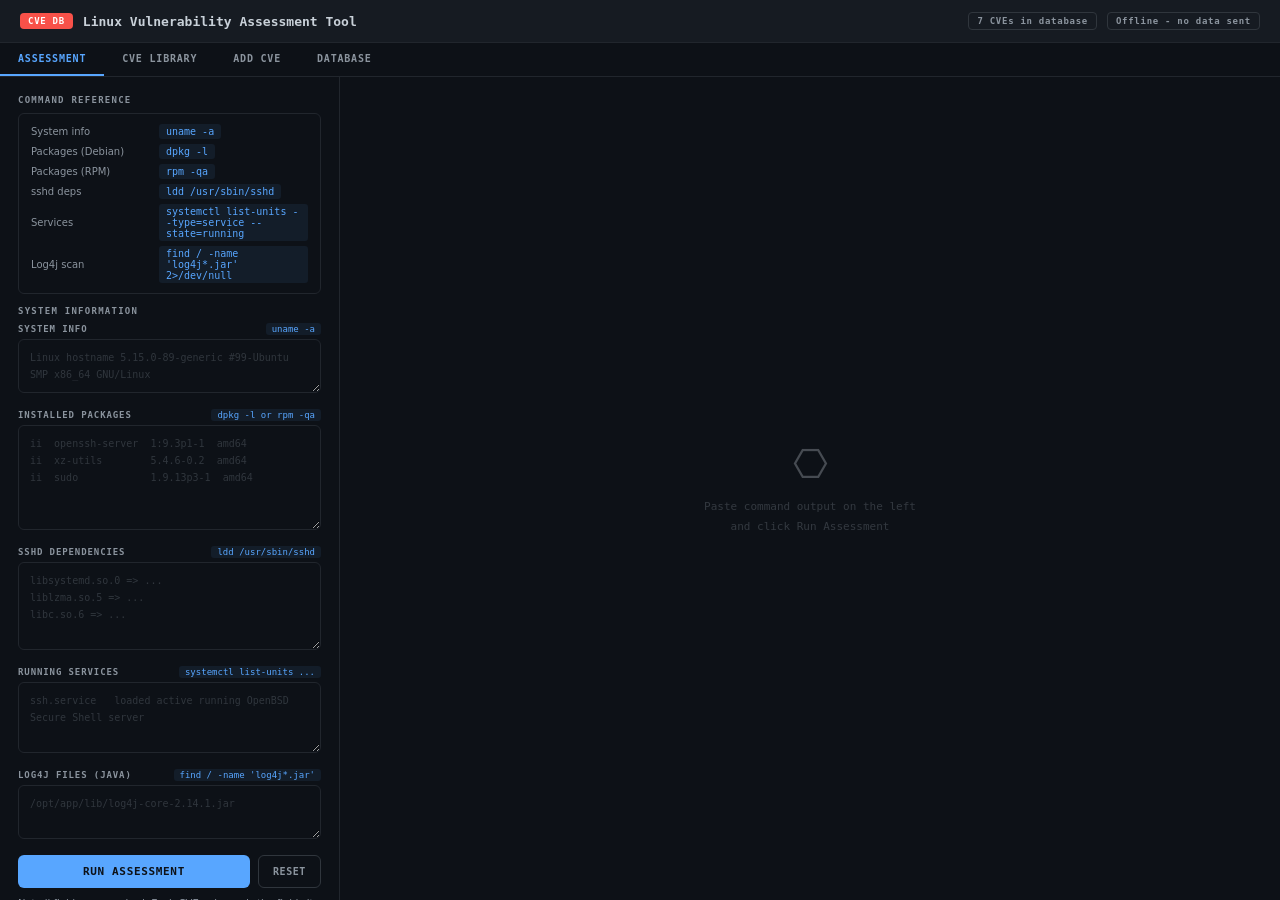
<file: CVE-Vulnerability-Assessment-Tool/linux_vulnerability_tool.html>
<!DOCTYPE html>
<!--
  Linux Vulnerability Assessment Tool v2
  Copyright (c) 2026 Nikolaos Natsopoulos
  MIT License

  Permission is hereby granted, free of charge, to any person obtaining
  a copy of this software and associated documentation files (the "Software"),
  to deal in the Software without restriction, including without limitation
  the rights to use, copy, modify, merge, publish, distribute, sublicense,
  and/or sell copies of the Software, and to permit persons to whom the
  Software is furnished to do so, subject to the following conditions:

  The above copyright notice and this permission notice shall be included
  in all copies or substantial portions of the Software.

  THE SOFTWARE IS PROVIDED "AS IS", WITHOUT WARRANTY OF ANY KIND, EXPRESS
  OR IMPLIED, INCLUDING BUT NOT LIMITED TO THE WARRANTIES OF MERCHANTABILITY,
  FITNESS FOR A PARTICULAR PURPOSE AND NONINFRINGEMENT. IN NO EVENT SHALL
  THE AUTHORS OR COPYRIGHT HOLDERS BE LIABLE FOR ANY CLAIM, DAMAGES OR OTHER
  LIABILITY, WHETHER IN AN ACTION OF CONTRACT, TORT OR OTHERWISE, ARISING
  FROM, OUT OF OR IN CONNECTION WITH THE SOFTWARE OR THE USE OR OTHER
  DEALINGS IN THE SOFTWARE.
-->
<html lang="en">
<head>
<meta charset="UTF-8">
<meta name="viewport" content="width=device-width, initial-scale=1.0">
<title>Linux Vulnerability Assessment Tool</title>
<style>
*,*::before,*::after{box-sizing:border-box;margin:0;padding:0}
:root{
  --bg:#0D1117;--s:#161B22;--b:#21262D;--b2:#30363D;
  --t:#C9D1D9;--m:#8B949E;--blue:#58A6FF;--red:#F85149;
  --green:#3FB950;--yellow:#E3B341;--orange:#FFA657;
}
body{background:var(--bg);color:var(--t);font-family:Inter,system-ui,sans-serif;height:100vh;display:flex;flex-direction:column;overflow:hidden}
::-webkit-scrollbar{width:5px}::-webkit-scrollbar-track{background:transparent}::-webkit-scrollbar-thumb{background:var(--b2);border-radius:3px}
input,textarea,select{font-family:Inter,system-ui,sans-serif;color:var(--t)}
button{cursor:pointer;font-family:Inter,system-ui,sans-serif}

/* Header */
.hdr{background:var(--s);border-bottom:1px solid var(--b);padding:12px 20px;display:flex;align-items:center;gap:10px;flex-shrink:0}
.hdr-title{font-family:monospace;font-size:13px;font-weight:700;color:var(--t);flex:1}
.hdr-sub{font-size:11px;color:var(--m)}
.badge{font-family:monospace;font-size:9px;font-weight:700;padding:3px 8px;border-radius:4px;letter-spacing:.08em}
.badge-red{background:var(--red);color:#fff}
.badge-info{background:transparent;border:1px solid var(--b2);color:var(--m)}
.badge-green{background:transparent;border:1px solid rgba(63,185,80,.4);color:var(--green)}

/* Tabs */
.tabs{display:flex;background:var(--bg);border-bottom:1px solid var(--b);flex-shrink:0}
.tab{padding:10px 18px;font-family:monospace;font-size:10px;font-weight:700;letter-spacing:.08em;background:transparent;border:none;color:var(--m);border-bottom:2px solid transparent;transition:all .15s;cursor:pointer}
.tab:hover{color:var(--t)}
.tab.active{color:var(--blue);border-bottom-color:var(--blue)}
.tab-content{display:none;flex:1;overflow:hidden}
.tab-content.active{display:flex}

/* Two-column layout */
.two-col{display:grid;grid-template-columns:340px 1fr;flex:1;overflow:hidden}
.left-col{border-right:1px solid var(--b);overflow-y:auto;padding:18px}
.right-col{overflow-y:auto;padding:18px 22px;display:flex;flex-direction:column;gap:14px}

/* Form elements */
.form-group{display:flex;flex-direction:column;gap:5px;margin-bottom:12px}
.form-label{font-family:monospace;font-size:9px;font-weight:700;letter-spacing:.12em;text-transform:uppercase;color:var(--m)}
.form-label span{color:var(--red);margin-left:2px}
.form-input{background:var(--bg);border:1px solid var(--b);border-radius:6px;padding:8px 11px;font-size:11px;color:var(--t);outline:none;transition:border-color .15s;width:100%}
.form-input:focus{border-color:var(--blue)}
.form-input::placeholder{color:var(--b2)}
textarea.form-input{resize:vertical;font-family:monospace;font-size:10px;line-height:1.7}
select.form-input{appearance:none;background-image:url("data:image/svg+xml,%3Csvg xmlns='http://www.w3.org/2000/svg' width='10' height='6'%3E%3Cpath d='M0 0l5 6 5-6z' fill='%238B949E'/%3E%3C/svg%3E");background-repeat:no-repeat;background-position:right 10px center}
.form-hint{font-size:10px;color:var(--m);line-height:1.5}
.form-row{display:grid;grid-template-columns:1fr 1fr;gap:10px}
.form-section{border:1px solid var(--b);border-radius:8px;padding:14px;margin-bottom:12px}
.form-section-title{font-family:monospace;font-size:9px;font-weight:700;letter-spacing:.12em;text-transform:uppercase;color:var(--blue);margin-bottom:12px}

/* Buttons */
.btn{border:none;border-radius:6px;padding:8px 14px;font-family:monospace;font-size:10px;font-weight:700;letter-spacing:.06em;transition:all .15s}
.btn-primary{background:var(--blue);color:#0D1117}
.btn-primary:hover{opacity:.85}
.btn-danger{background:transparent;border:1px solid rgba(248,81,73,.4);color:var(--red)}
.btn-danger:hover{background:rgba(248,81,73,.1)}
.btn-ghost{background:transparent;border:1px solid var(--b2);color:var(--m)}
.btn-ghost:hover{border-color:var(--t);color:var(--t)}
.btn-success{background:transparent;border:1px solid rgba(63,185,80,.4);color:var(--green)}
.btn-success:hover{background:rgba(63,185,80,.1)}
.btn-sm{padding:5px 10px;font-size:9px}
.btn-row{display:flex;gap:8px;margin-top:4px}
.btn-full{width:100%;justify-content:center;display:flex;align-items:center;gap:6px;padding:10px 14px;font-size:11px}

/* Condition builder */
.condition-block{background:var(--bg);border:1px solid var(--b);border-radius:6px;padding:12px;margin-bottom:8px;position:relative}
.condition-num{font-family:monospace;font-size:9px;color:var(--m);margin-bottom:8px;display:flex;justify-content:space-between;align-items:center}
.pattern-tester{background:var(--s);border:1px solid var(--b);border-radius:6px;padding:10px;margin-top:8px}
.pattern-tester-title{font-family:monospace;font-size:9px;font-weight:700;letter-spacing:.1em;text-transform:uppercase;color:var(--m);margin-bottom:6px}
.pattern-result{font-family:monospace;font-size:10px;padding:4px 8px;border-radius:4px;margin-top:6px;display:none}
.pattern-result.match{background:rgba(63,185,80,.1);border:1px solid rgba(63,185,80,.3);color:var(--green)}
.pattern-result.no-match{background:rgba(248,81,73,.1);border:1px solid rgba(248,81,73,.3);color:var(--red)}

/* Assessment tab */
.cmd-ref{background:var(--bg);border:1px solid var(--b);border-radius:6px;padding:10px 12px;margin-bottom:12px}
.cmd-row-r{display:flex;align-items:center;gap:8px;margin-bottom:5px}
.cmd-row-r:last-child{margin-bottom:0}
.cmd-label-r{font-size:10px;color:var(--m);width:120px;flex-shrink:0}
.cmd-val{font-family:monospace;font-size:10px;color:var(--blue);background:rgba(88,166,255,.08);padding:2px 7px;border-radius:3px}
.section-label{font-family:monospace;font-size:9px;font-weight:700;letter-spacing:.14em;text-transform:uppercase;color:var(--m);margin-bottom:7px}
.field-wrap{margin-bottom:12px}
.field-top{display:flex;align-items:center;justify-content:space-between;margin-bottom:4px}
.field-name{font-family:monospace;font-size:9px;font-weight:700;letter-spacing:.1em;text-transform:uppercase;color:var(--m)}
.field-cmd{font-family:monospace;font-size:9px;color:var(--blue);background:rgba(88,166,255,.08);padding:1px 6px;border-radius:3px}
.ta{background:var(--bg);border:1px solid var(--b);border-radius:6px;padding:9px 11px;font-family:monospace;font-size:10px;line-height:1.7;color:var(--t);resize:vertical;outline:none;width:100%;transition:border-color .15s}
.ta:focus{border-color:var(--blue)}
.ta::placeholder{color:var(--b2)}

/* Summary */
.summary-box{background:var(--s);border:1px solid var(--b);border-radius:8px;padding:14px 18px;display:flex;align-items:center;gap:16px;flex-wrap:wrap}
.summary-box.red{border-color:rgba(248,81,73,.4);background:rgba(248,81,73,.04)}
.summary-box.green{border-color:rgba(63,185,80,.4);background:rgba(63,185,80,.04)}
.stat{display:flex;flex-direction:column;align-items:center;gap:2px}
.stat-num{font-family:monospace;font-size:22px;font-weight:700}
.stat-label{font-size:9px;color:var(--m);text-transform:uppercase;letter-spacing:.08em}
.stat-div{width:1px;height:36px;background:var(--b)}
.verdict-wrap{flex:1;min-width:160px}
.verdict-title{font-size:14px;font-weight:700;margin-bottom:3px}
.verdict-body{font-size:11px;color:var(--m);line-height:1.5}
.progress-wrap{background:var(--bg);border:1px solid var(--b);border-radius:6px;padding:10px 14px}
.progress-label{font-size:11px;color:var(--m);margin-bottom:6px}
.progress-bg{height:5px;background:var(--b);border-radius:3px;overflow:hidden}
.progress-fill{height:100%;border-radius:3px;transition:width .5s}
.profile-pills{display:flex;flex-wrap:wrap;gap:5px}
.pill{font-family:monospace;font-size:9px;padding:2px 7px;border-radius:3px;background:var(--bg);border:1px solid var(--b);color:var(--m)}
.pill.on{border-color:rgba(63,185,80,.4);color:var(--green);background:rgba(63,185,80,.05)}

/* CVE cards */
.sev-section{display:flex;flex-direction:column;gap:8px}
.sev-header{display:flex;align-items:center;gap:8px;padding-bottom:6px;border-bottom:1px solid var(--b)}
.sev-dot{width:7px;height:7px;border-radius:50%}
.sev-title{font-family:monospace;font-size:10px;font-weight:700;letter-spacing:.06em;text-transform:uppercase}
.sev-count{font-family:monospace;font-size:10px;color:var(--m)}
.dimmed{opacity:.45}
.cve-card{background:var(--s);border:1px solid var(--b);border-radius:7px;overflow:hidden}
.cve-card-hdr{display:flex;align-items:flex-start;gap:10px;padding:12px 14px;cursor:pointer;user-select:none}
.cve-left{flex:1}
.cve-id{font-family:monospace;font-size:11px;font-weight:700;color:var(--blue);margin-bottom:2px}
.cve-name{font-size:13px;font-weight:600;color:var(--t);margin-bottom:3px}
.cve-meta{display:flex;gap:6px;flex-wrap:wrap}
.cve-tag{font-size:10px;color:var(--m);background:var(--bg);padding:1px 6px;border-radius:3px;border:1px solid var(--b)}
.cve-desc{font-size:11px;color:var(--m);line-height:1.5;margin-top:5px}
.cve-right{display:flex;flex-direction:column;align-items:flex-end;gap:5px;flex-shrink:0}
.cvss-badge{font-family:monospace;font-size:11px;font-weight:700;padding:3px 9px;border-radius:4px}
.chevron{font-size:11px;color:var(--m);transition:transform .2s}
.chevron.open{transform:rotate(180deg)}
.status-badge{font-family:monospace;font-size:9px;font-weight:700;padding:2px 7px;border-radius:3px;letter-spacing:.06em}
.cve-body{padding:0 14px 14px;border-top:1px solid var(--b)}
.cve-body-inner{padding-top:12px;display:flex;flex-direction:column;gap:10px}
.conds-label{font-family:monospace;font-size:9px;font-weight:700;letter-spacing:.12em;text-transform:uppercase;color:var(--m);margin-bottom:5px}
.cond{display:flex;align-items:flex-start;gap:8px;padding:8px 10px;border-radius:5px;border:1px solid var(--b)}
.cond.vuln{border-color:rgba(248,81,73,.3);background:rgba(248,81,73,.04)}
.cond.safe{border-color:rgba(63,185,80,.3);background:rgba(63,185,80,.04)}
.cond.unk{border-color:rgba(139,148,158,.2);background:rgba(139,148,158,.04)}
.cond-icon{font-size:11px;margin-top:1px;flex-shrink:0}
.cond-lbl{font-size:11px;font-weight:600;color:var(--t);margin-bottom:2px}
.cond-detail{font-size:10px;color:var(--m);line-height:1.5}
.rem-box{background:var(--bg);border:1px solid rgba(227,179,65,.3);border-radius:6px;padding:10px}
.rem-label{font-family:monospace;font-size:9px;font-weight:700;letter-spacing:.12em;text-transform:uppercase;color:var(--yellow);margin-bottom:6px}
.rem-code{font-family:monospace;font-size:10px;line-height:1.9;white-space:pre-wrap;color:var(--t)}
.refs-label{font-family:monospace;font-size:9px;font-weight:700;letter-spacing:.12em;text-transform:uppercase;color:var(--m);margin-bottom:3px}
.ref-link{display:block;font-family:monospace;font-size:9px;color:var(--blue);text-decoration:none;opacity:.8;margin-bottom:2px}
.ref-link:hover{opacity:1;text-decoration:underline}
.empty{display:flex;flex-direction:column;align-items:center;justify-content:center;flex:1;gap:10px;opacity:.3;padding:60px 0}
.empty-icon{font-family:monospace;font-size:40px}
.empty-text{font-family:monospace;font-size:11px;color:var(--m);text-align:center;line-height:1.8}

/* Library tab */
.lib-toolbar{display:flex;align-items:center;gap:8px;margin-bottom:14px;flex-wrap:wrap}
.search-box{background:var(--bg);border:1px solid var(--b);border-radius:6px;padding:7px 11px;font-size:11px;color:var(--t);outline:none;flex:1;min-width:160px}
.search-box:focus{border-color:var(--blue)}
.search-box::placeholder{color:var(--b2)}
.filter-sel{background:var(--bg);border:1px solid var(--b);border-radius:6px;padding:7px 11px;font-size:11px;color:var(--t);outline:none;cursor:pointer}
.lib-table{width:100%;border-collapse:collapse}
.lib-table th{text-align:left;font-family:monospace;font-size:9px;font-weight:700;letter-spacing:.1em;text-transform:uppercase;color:var(--m);padding:0 10px 8px 0;border-bottom:1px solid var(--b)}
.lib-table td{padding:10px 10px 10px 0;border-bottom:1px solid var(--b);vertical-align:top;font-size:11px}
.lib-table tr:hover td{background:rgba(255,255,255,.02)}
.lib-id{font-family:monospace;font-size:10px;font-weight:700;color:var(--blue)}
.lib-name{font-weight:600;color:var(--t)}
.lib-desc{font-size:10px;color:var(--m);margin-top:2px;line-height:1.4}
.sev-pill{font-family:monospace;font-size:9px;font-weight:700;padding:2px 7px;border-radius:3px}
.sev-critical{background:rgba(248,81,73,.15);color:var(--red);border:1px solid rgba(248,81,73,.3)}
.sev-high{background:rgba(255,166,87,.12);color:var(--orange);border:1px solid rgba(255,166,87,.3)}
.sev-medium{background:rgba(227,179,65,.12);color:var(--yellow);border:1px solid rgba(227,179,65,.3)}
.sev-low{background:rgba(63,185,80,.12);color:var(--green);border:1px solid rgba(63,185,80,.3)}
.lib-actions{display:flex;gap:5px;white-space:nowrap}
.empty-lib{text-align:center;padding:40px;color:var(--m);font-size:12px}

/* Database tab */
.db-grid{display:grid;grid-template-columns:1fr 1fr;gap:14px;padding:20px}
.db-card{background:var(--s);border:1px solid var(--b);border-radius:8px;padding:18px;display:flex;flex-direction:column;gap:10px}
.db-card-title{font-family:monospace;font-size:10px;font-weight:700;letter-spacing:.1em;text-transform:uppercase;color:var(--m)}
.db-card-desc{font-size:11px;color:var(--m);line-height:1.6}
.db-stat{font-family:monospace;font-size:28px;font-weight:700;color:var(--t)}
.db-stat-label{font-size:10px;color:var(--m)}
.db-stats{display:flex;gap:20px;flex-wrap:wrap}
.db-stat-item{display:flex;flex-direction:column;gap:2px}

/* Toasts */
.toast-wrap{position:fixed;bottom:20px;right:20px;display:flex;flex-direction:column;gap:8px;z-index:999}
.toast{background:var(--s);border:1px solid var(--b);border-radius:6px;padding:10px 14px;font-size:11px;color:var(--t);display:flex;align-items:center;gap:8px;animation:slideIn .2s ease;max-width:300px}
.toast.success{border-color:rgba(63,185,80,.4);background:rgba(63,185,80,.08)}
.toast.error{border-color:rgba(248,81,73,.4);background:rgba(248,81,73,.08)}
@keyframes slideIn{from{opacity:0;transform:translateY(10px)}to{opacity:1;transform:translateY(0)}}

/* Modal */
.modal-overlay{position:fixed;inset:0;background:rgba(0,0,0,.7);z-index:100;display:flex;align-items:center;justify-content:center;padding:20px}
.modal{background:var(--s);border:1px solid var(--b);border-radius:10px;width:100%;max-width:560px;max-height:80vh;overflow-y:auto;padding:24px}
.modal-title{font-size:16px;font-weight:700;color:var(--t);margin-bottom:4px}
.modal-sub{font-size:11px;color:var(--m);margin-bottom:18px}
.modal-footer{display:flex;gap:8px;justify-content:flex-end;margin-top:16px;padding-top:14px;border-top:1px solid var(--b)}
.divider{height:1px;background:var(--b);margin:10px 0}
</style>
</head>
<body>

<div class="hdr">
  <span class="badge badge-red">CVE DB</span>
  <span class="hdr-title">Linux Vulnerability Assessment Tool</span>
  <span class="badge badge-info" id="db-count-badge">Loading...</span>
  <span class="badge badge-info">Offline - no data sent</span>
</div>

<div class="tabs">
  <button class="tab active" onclick="switchTab('assess')">ASSESSMENT</button>
  <button class="tab" onclick="switchTab('library')">CVE LIBRARY</button>
  <button class="tab" onclick="switchTab('add')">ADD CVE</button>
  <button class="tab" onclick="switchTab('database')">DATABASE</button>
</div>

<!-- ── TAB 1: ASSESSMENT ──────────────────────────────────────────────────── -->
<div class="tab-content active" id="tab-assess">
  <div class="two-col">
    <div class="left-col">
      <div class="section-label" style="margin-bottom:8px">Command Reference</div>
      <div class="cmd-ref">
        <div class="cmd-row-r"><span class="cmd-label-r">System info</span><span class="cmd-val">uname -a</span></div>
        <div class="cmd-row-r"><span class="cmd-label-r">Packages (Debian)</span><span class="cmd-val">dpkg -l</span></div>
        <div class="cmd-row-r"><span class="cmd-label-r">Packages (RPM)</span><span class="cmd-val">rpm -qa</span></div>
        <div class="cmd-row-r"><span class="cmd-label-r">sshd deps</span><span class="cmd-val">ldd /usr/sbin/sshd</span></div>
        <div class="cmd-row-r"><span class="cmd-label-r">Services</span><span class="cmd-val">systemctl list-units --type=service --state=running</span></div>
        <div class="cmd-row-r"><span class="cmd-label-r">Log4j scan</span><span class="cmd-val">find / -name 'log4j*.jar' 2>/dev/null</span></div>
      </div>

      <div class="section-label">System Information</div>

      <div class="field-wrap">
        <div class="field-top"><span class="field-name">System Info</span><span class="field-cmd">uname -a</span></div>
        <textarea class="ta" id="input-uname" rows="2" placeholder="Linux hostname 5.15.0-89-generic #99-Ubuntu SMP x86_64 GNU/Linux"></textarea>
      </div>
      <div class="field-wrap">
        <div class="field-top"><span class="field-name">Installed Packages</span><span class="field-cmd">dpkg -l or rpm -qa</span></div>
        <textarea class="ta" id="input-packages" rows="5" placeholder="ii  openssh-server  1:9.3p1-1  amd64&#10;ii  xz-utils        5.4.6-0.2  amd64&#10;ii  sudo            1.9.13p3-1  amd64"></textarea>
      </div>
      <div class="field-wrap">
        <div class="field-top"><span class="field-name">sshd Dependencies</span><span class="field-cmd">ldd /usr/sbin/sshd</span></div>
        <textarea class="ta" id="input-sshd_ldd" rows="4" placeholder="libsystemd.so.0 => ...&#10;liblzma.so.5 => ...&#10;libc.so.6 => ..."></textarea>
      </div>
      <div class="field-wrap">
        <div class="field-top"><span class="field-name">Running Services</span><span class="field-cmd">systemctl list-units ...</span></div>
        <textarea class="ta" id="input-services" rows="3" placeholder="ssh.service   loaded active running OpenBSD Secure Shell server"></textarea>
      </div>
      <div class="field-wrap">
        <div class="field-top"><span class="field-name">Log4j Files (Java)</span><span class="field-cmd">find / -name 'log4j*.jar'</span></div>
        <textarea class="ta" id="input-log4j" rows="2" placeholder="/opt/app/lib/log4j-core-2.14.1.jar"></textarea>
      </div>

      <div class="btn-row">
        <button class="btn btn-primary btn-full" onclick="runAssessment()">RUN ASSESSMENT</button>
        <button class="btn btn-ghost" onclick="resetAssessment()">RESET</button>
      </div>
      <div style="font-size:10px;color:var(--m);margin-top:8px;line-height:1.6">
        Not all fields are required. Each CVE only reads the fields its conditions use. Leave irrelevant fields empty.
      </div>
    </div>

    <div class="right-col" id="results">
      <div class="empty">
        <div class="empty-icon">&#x2394;</div>
        <div class="empty-text">Paste command output on the left<br>and click Run Assessment</div>
      </div>
    </div>
  </div>
</div>

<!-- ── TAB 2: CVE LIBRARY ─────────────────────────────────────────────────── -->
<div class="tab-content" id="tab-library" style="flex-direction:column;padding:18px 22px;overflow-y:auto">
  <div class="lib-toolbar">
    <input class="search-box" id="lib-search" placeholder="Search CVE ID, name, category..." oninput="renderLibrary()">
    <select class="filter-sel" id="lib-sev" onchange="renderLibrary()">
      <option value="">All severities</option>
      <option value="critical">Critical</option>
      <option value="high">High</option>
      <option value="medium">Medium</option>
      <option value="low">Low</option>
    </select>
    <select class="filter-sel" id="lib-cat" onchange="renderLibrary()">
      <option value="">All categories</option>
      <option value="Supply Chain">Supply Chain</option>
      <option value="Remote Code Execution">Remote Code Execution</option>
      <option value="Privilege Escalation">Privilege Escalation</option>
      <option value="Dependency Exploitation">Dependency Exploitation</option>
    </select>
    <button class="btn btn-ghost btn-sm" onclick="switchTab('add')">+ Add CVE</button>
  </div>
  <div id="lib-content"></div>
</div>

<!-- ── TAB 3: ADD CVE ─────────────────────────────────────────────────────── -->
<div class="tab-content" id="tab-add" style="flex-direction:column;overflow:hidden">
  <div style="display:grid;grid-template-columns:1fr 1fr;flex:1;overflow:hidden">
    <div style="border-right:1px solid var(--b);overflow-y:auto;padding:18px">
      <div class="form-section">
        <div class="form-section-title">Identity</div>
        <div class="form-row">
          <div class="form-group">
            <label class="form-label">CVE ID <span>*</span></label>
            <input class="form-input" id="f-id" placeholder="CVE-2024-XXXXX">
          </div>
          <div class="form-group">
            <label class="form-label">Year <span>*</span></label>
            <input class="form-input" id="f-year" type="number" placeholder="2024">
          </div>
        </div>
        <div class="form-group">
          <label class="form-label">Name <span>*</span></label>
          <input class="form-input" id="f-name" placeholder="Short human-readable name">
        </div>
        <div class="form-row">
          <div class="form-group">
            <label class="form-label">Severity <span>*</span></label>
            <select class="form-input" id="f-sev">
              <option value="critical">Critical</option>
              <option value="high">High</option>
              <option value="medium">Medium</option>
              <option value="low">Low</option>
            </select>
          </div>
          <div class="form-group">
            <label class="form-label">CVSS Score <span>*</span></label>
            <input class="form-input" id="f-cvss" type="number" step="0.1" min="0" max="10" placeholder="9.8">
          </div>
        </div>
        <div class="form-group">
          <label class="form-label">Category <span>*</span></label>
          <select class="form-input" id="f-cat">
            <option value="Supply Chain">Supply Chain</option>
            <option value="Remote Code Execution">Remote Code Execution</option>
            <option value="Privilege Escalation">Privilege Escalation</option>
            <option value="Dependency Exploitation">Dependency Exploitation</option>
            <option value="Information Disclosure">Information Disclosure</option>
            <option value="Denial of Service">Denial of Service</option>
            <option value="Other">Other</option>
          </select>
        </div>
        <div class="form-group">
          <label class="form-label">Description <span>*</span></label>
          <textarea class="form-input" id="f-desc" rows="3" placeholder="What the vulnerability does and how it works."></textarea>
        </div>
        <div class="form-group">
          <label class="form-label">Affected Systems <span>*</span></label>
          <textarea class="form-input" id="f-affected" rows="2" placeholder="Which OS, distro, version combinations are affected."></textarea>
        </div>
        <div class="form-group">
          <label class="form-label">Remediation <span>*</span></label>
          <textarea class="form-input" id="f-rem" rows="4" placeholder="How to fix it. Include commands for Debian and RPM-based systems."></textarea>
        </div>
        <div class="form-group">
          <label class="form-label">References (one URL per line)</label>
          <textarea class="form-input" id="f-refs" rows="3" placeholder="https://nvd.nist.gov/vuln/detail/CVE-XXXX-XXXXX&#10;https://..."></textarea>
        </div>
      </div>
    </div>

    <div style="overflow-y:auto;padding:18px">
      <div class="form-section">
        <div class="form-section-title">Detection Conditions</div>
        <div class="form-hint" style="margin-bottom:12px">Each condition is evaluated against one command output field. A CVE is marked VULNERABLE only when ALL conditions match. Add as many as needed.</div>
        <div id="conditions-list"></div>
        <button class="btn btn-ghost btn-full" onclick="addCondition()" style="margin-top:4px">+ Add Condition</button>
      </div>

      <div class="btn-row" style="margin-top:8px">
        <button class="btn btn-primary btn-full" onclick="saveCVE()">SAVE TO DATABASE</button>
        <button class="btn btn-ghost" onclick="clearForm()">CLEAR</button>
      </div>

      <div style="margin-top:10px;padding:10px;background:var(--bg);border:1px solid var(--b);border-radius:6px">
        <div class="form-section-title" style="margin-bottom:8px">Input Field Reference</div>
        <div style="font-size:10px;color:var(--m);line-height:2">
          <code style="color:var(--blue)">uname</code> - output of uname -a<br>
          <code style="color:var(--blue)">packages</code> - output of dpkg -l or rpm -qa<br>
          <code style="color:var(--blue)">sshd_ldd</code> - output of ldd /usr/sbin/sshd<br>
          <code style="color:var(--blue)">services</code> - output of systemctl list-units<br>
          <code style="color:var(--blue)">log4j</code> - output of find / -name 'log4j*.jar'
        </div>
      </div>
    </div>
  </div>
</div>

<!-- ── TAB 4: DATABASE ────────────────────────────────────────────────────── -->
<div class="tab-content" id="tab-database" style="flex-direction:column;overflow-y:auto">
  <div class="db-grid">
    <div class="db-card">
      <div class="db-card-title">Database Stats</div>
      <div class="db-stats" id="db-stats"></div>
    </div>
    <div class="db-card">
      <div class="db-card-title">Export</div>
      <div class="db-card-desc">Download the current CVE library as a JSON file. Use this to back up your database or share it with others.</div>
      <button class="btn btn-success" onclick="exportDB()">Export CVE Library (JSON)</button>
    </div>
    <div class="db-card">
      <div class="db-card-title">Import</div>
      <div class="db-card-desc">Load CVEs from a JSON file. New CVEs will be added to the database. Existing CVEs with the same ID will be updated.</div>
      <input type="file" id="import-file" accept=".json" style="display:none" onchange="importDB(event)">
      <button class="btn btn-ghost" onclick="document.getElementById('import-file').click()">Import JSON File</button>
    </div>
    <div class="db-card">
      <div class="db-card-title">Reset to Defaults</div>
      <div class="db-card-desc">Reload the 7 built-in CVEs and remove any custom entries. This cannot be undone.</div>
      <button class="btn btn-danger" onclick="resetDB()">Reset Database</button>
    </div>
  </div>
</div>

<!-- Toast container -->
<div class="toast-wrap" id="toasts"></div>

<!-- Edit modal -->
<div class="modal-overlay" id="edit-modal" style="display:none">
  <div class="modal">
    <div class="modal-title">Edit CVE</div>
    <div class="modal-sub" id="edit-modal-sub"></div>
    <div id="edit-modal-body"></div>
    <div class="modal-footer">
      <button class="btn btn-ghost" onclick="closeModal()">Cancel</button>
      <button class="btn btn-primary" onclick="saveEdit()">Save Changes</button>
    </div>
  </div>
</div>

<script>
const DB_NAME = 'vuln-tool-db';
const DB_VER  = 1;
const STORE   = 'cves';
let db = null;
let editingId = null;
let condCount = 0;

const DEFAULT_CVES = [{"id":"CVE-2024-3094","name":"XZ Utils Backdoor","severity":"critical","cvss":10.0,"category":"Supply Chain","year":2024,"description":"A backdoor was introduced into XZ Utils versions 5.6.0 and 5.6.1 via a compromised maintainer identity. The malicious payload hooks RSA_public_decrypt() via glibc IFUNC, enabling unauthenticated remote code execution through OpenSSH on affected systems.","affected_systems":"Linux x86-64 with glibc, XZ Utils 5.6.0/5.6.1, and OpenSSH patched with sd_notify (Debian, Fedora derivatives)","references":["https://nvd.nist.gov/vuln/detail/CVE-2024-3094","https://www.openwall.com/lists/oss-security/2024/03/29/4","https://research.swtch.com/xz-timeline"],"conditions":[{"id":"xz_version","label":"XZ Utils version 5.6.0 or 5.6.1 installed","input_field":"packages","pattern":"xz.*(5\\.6\\.0|5\\.6\\.1)|5\\.6\\.(0|1).*xz","match_is_vulnerable":true,"explanation_vulnerable":"XZ Utils 5.6.0 or 5.6.1 detected. These versions contain the malicious payload.","explanation_safe":"XZ Utils version is not 5.6.0 or 5.6.1. Not affected via this condition."},{"id":"liblzma_in_sshd","label":"liblzma linked into sshd","input_field":"sshd_ldd","pattern":"liblzma","match_is_vulnerable":true,"explanation_vulnerable":"liblzma is present in sshd dynamic library chain. The backdoor injection path is active.","explanation_safe":"liblzma is not linked into sshd. The hook has no injection path."},{"id":"libsystemd_in_sshd","label":"libsystemd linked into sshd (sd_notify patch)","input_field":"sshd_ldd","pattern":"libsystemd","match_is_vulnerable":true,"explanation_vulnerable":"libsystemd present. This distro applies the sd_notify patch, creating the liblzma dependency.","explanation_safe":"libsystemd not found. This distro does not apply the sd_notify patch."},{"id":"glibc_present","label":"glibc present (IFUNC resolver support)","input_field":"sshd_ldd","pattern":"libc\\.so|libc-[0-9]","match_is_vulnerable":true,"explanation_vulnerable":"glibc detected. The IFUNC resolver mechanism required for the backdoor hook is available.","explanation_safe":"glibc not detected. Possibly musl - IFUNC is not supported."},{"id":"ssh_running","label":"SSH daemon running","input_field":"services","pattern":"ssh","match_is_vulnerable":true,"explanation_vulnerable":"SSH daemon is active. The final exploitation condition is met.","explanation_safe":"SSH daemon not detected as running."}],"remediation":"Immediately downgrade XZ Utils:\n  Debian/Ubuntu: sudo apt install xz-utils=5.4.6-0.2\n  Fedora/RHEL:   sudo dnf downgrade xz-5.4.6\n  Verify: xz --version (must show 5.4.x)"},{"id":"CVE-2024-6387","name":"regreSSHion - OpenSSH RCE","severity":"critical","cvss":8.1,"category":"Remote Code Execution","year":2024,"description":"A race condition in OpenSSH signal handler (SIGALRM) allows unauthenticated remote code execution as root. Reintroduced in OpenSSH 8.5p1 as a regression of CVE-2006-5051.","affected_systems":"OpenSSH 8.5p1 through 9.7p1 on glibc-based Linux.","references":["https://nvd.nist.gov/vuln/detail/CVE-2024-6387","https://www.qualys.com/2024/07/01/cve-2024-6387/regresshion.txt"],"conditions":[{"id":"openssh_version","label":"OpenSSH version 8.5p1 - 9.7p1 installed","input_field":"packages","pattern":"openssh.*(8\\.[5-9]|9\\.[0-7])p1|openssh-server.*(8\\.[5-9]|9\\.[0-7])","match_is_vulnerable":true,"explanation_vulnerable":"Vulnerable OpenSSH version detected (8.5p1-9.7p1). Affected by the regreSSHion race condition.","explanation_safe":"OpenSSH version appears outside the vulnerable range."},{"id":"glibc_present_ssh","label":"glibc present (required for exploitation)","input_field":"sshd_ldd","pattern":"libc\\.so|libc-[0-9]","match_is_vulnerable":true,"explanation_vulnerable":"glibc detected. The race condition is exploitable only on glibc-based systems.","explanation_safe":"glibc not detected. Non-glibc systems are not affected."},{"id":"ssh_running_r","label":"SSH daemon running","input_field":"services","pattern":"ssh","match_is_vulnerable":true,"explanation_vulnerable":"SSH daemon is active and potentially exposed.","explanation_safe":"SSH daemon not detected as running."}],"remediation":"Upgrade OpenSSH to 9.8p1 or later:\n  Debian/Ubuntu: sudo apt update && sudo apt upgrade openssh-server\n  RHEL/Fedora:   sudo dnf update openssh-server\n  Temporary mitigation: set LoginGraceTime 0 in /etc/ssh/sshd_config"},{"id":"CVE-2021-44228","name":"Log4Shell - Apache Log4j RCE","severity":"critical","cvss":10.0,"category":"Dependency Exploitation","year":2021,"description":"A critical remote code execution vulnerability in Apache Log4j 2 (versions 2.0-beta9 through 2.14.1). Attackers trigger JNDI lookups via user-controlled log messages.","affected_systems":"Any system running Java applications using Log4j 2.0-beta9 through 2.14.1.","references":["https://nvd.nist.gov/vuln/detail/CVE-2021-44228","https://logging.apache.org/log4j/2.x/security.html"],"conditions":[{"id":"log4j_present","label":"Log4j JAR files present on system","input_field":"log4j","pattern":"log4j","match_is_vulnerable":true,"explanation_vulnerable":"Log4j JAR files detected. Manual version inspection required to confirm vulnerable range.","explanation_safe":"No Log4j JAR files detected."},{"id":"log4j_vuln","label":"Log4j version 2.0-2.14.1 detected","input_field":"log4j","pattern":"log4j-core-2\\.(0|1|2|3|4|5|6|7|8|9|10|11|12|13|14)\\.","match_is_vulnerable":true,"explanation_vulnerable":"Vulnerable Log4j version (2.0-2.14.1) detected. Directly exploitable.","explanation_safe":"Log4j version does not appear to be in the vulnerable range."}],"remediation":"Upgrade Log4j to 2.17.1 or later.\n  Temporary mitigation (Log4j 2.10+): set log4j2.formatMsgNoLookups=true\n  Or remove JndiLookup class:\n  zip -q -d log4j-core-*.jar org/apache/logging/log4j/core/lookup/JndiLookup.class"},{"id":"CVE-2022-0847","name":"Dirty Pipe - Kernel Privilege Escalation","severity":"high","cvss":7.8,"category":"Privilege Escalation","year":2022,"description":"A flaw in the Linux kernel pipe mechanism allows unprivileged users to overwrite read-only files, enabling local privilege escalation to root. Exploitable by any local user.","affected_systems":"Linux kernel 5.8 through 5.16.10, 5.15.24, 5.10.101.","references":["https://nvd.nist.gov/vuln/detail/CVE-2022-0847","https://dirtypipe.cm4all.com/"],"conditions":[{"id":"linux_os","label":"Linux operating system","input_field":"uname","pattern":"Linux","match_is_vulnerable":true,"explanation_vulnerable":"Linux OS confirmed. Dirty Pipe affects Linux kernel only.","explanation_safe":"Non-Linux OS detected. Not affected."},{"id":"kernel_ver","label":"Kernel version 5.8-5.16.x (vulnerable range)","input_field":"uname","pattern":" 5\\.(8|9|10|11|12|13|14|15|16)\\.","match_is_vulnerable":true,"explanation_vulnerable":"Kernel version in the 5.8-5.16.x range. Kernels prior to 5.16.11, 5.15.25, or 5.10.102 are affected. Verify exact patch version.","explanation_safe":"Kernel version is not in the 5.8-5.16.x range. Not affected."}],"remediation":"Update the Linux kernel:\n  Debian/Ubuntu: sudo apt update && sudo apt upgrade linux-image-generic\n  RHEL/Fedora:   sudo dnf update kernel\n  Target: 5.16.11+, 5.15.25+, or 5.10.102+"},{"id":"CVE-2021-4034","name":"PwnKit - Polkit pkexec Privilege Escalation","severity":"high","cvss":7.8,"category":"Privilege Escalation","year":2021,"description":"A memory corruption vulnerability in Polkit pkexec allows any unprivileged local user to gain full root privileges. Existed since 2009 and affects all major Linux distributions.","affected_systems":"All Linux distributions with pkexec installed (polkit 0.105-0.119).","references":["https://nvd.nist.gov/vuln/detail/CVE-2021-4034","https://www.qualys.com/2022/01/25/cve-2021-4034/pwnkit.txt"],"conditions":[{"id":"pkexec_ver","label":"Polkit version 0.105-0.119 installed","input_field":"packages","pattern":"polkit[ _-]+0\\.10[5-9]|polkit[ _-]+0\\.11[0-9]|policykit[ _-]+0\\.10[5-9]","match_is_vulnerable":true,"explanation_vulnerable":"Vulnerable Polkit version (0.105-0.119) detected. Version 0.120+ is patched.","explanation_safe":"Polkit not found in vulnerable version range (0.105-0.119). Version 0.120+ is patched, or polkit is not installed."}],"remediation":"Update polkit:\n  Debian/Ubuntu: sudo apt update && sudo apt upgrade policykit-1\n  RHEL/Fedora:   sudo dnf update polkit\n  Temporary mitigation: chmod 0755 /usr/bin/pkexec (removes SUID bit)"},{"id":"CVE-2023-4911","name":"Looney Tunables - glibc Buffer Overflow","severity":"high","cvss":7.8,"category":"Privilege Escalation","year":2023,"description":"A buffer overflow in glibc dynamic loader when processing the GLIBC_TUNABLES environment variable. Allows local privilege escalation to root.","affected_systems":"Linux systems with glibc 2.34-2.38 (Fedora 37/38, Ubuntu 22.04/23.04, Debian 12).","references":["https://nvd.nist.gov/vuln/detail/CVE-2023-4911","https://www.qualys.com/2023/10/03/cve-2023-4911/looney-tunables-local-privilege-escalation-glibc-dynamic-loader.txt"],"conditions":[{"id":"linux_looney","label":"Linux operating system","input_field":"uname","pattern":"Linux","match_is_vulnerable":true,"explanation_vulnerable":"Linux OS confirmed. Looney Tunables affects glibc-based Linux only.","explanation_safe":"Non-Linux OS detected. Not affected."},{"id":"glibc_ver","label":"glibc version 2.34-2.38 in scope","input_field":"packages","pattern":"libc6.*2\\.3[4-8]|glibc.*2\\.3[4-8]","match_is_vulnerable":true,"explanation_vulnerable":"glibc 2.34-2.38 detected. This range is in scope for Looney Tunables. Many distros backport the fix - verify your vendor advisory.","explanation_safe":"glibc version is not in the 2.34-2.38 range."},{"id":"looney_patch","label":"Vendor patch status confirmed","input_field":"looney_patch","pattern":"patched|fixed|not vulnerable","match_is_vulnerable":false,"explanation_vulnerable":"No vendor patch confirmation provided. Treat as possibly vulnerable and verify manually.","explanation_safe":"Vendor patch status confirmed as applied."}],"remediation":"Update glibc:\n  Debian/Ubuntu: sudo apt update && sudo apt upgrade libc6\n  RHEL/Fedora:   sudo dnf update glibc\n  Temporary: unset GLIBC_TUNABLES in your environment"},{"id":"CVE-2021-3156","name":"Baron Samedit - sudo Heap Overflow","severity":"high","cvss":7.8,"category":"Privilege Escalation","year":2021,"description":"A heap-based buffer overflow in sudo allows any local user to gain root privileges without authentication. Existed for approximately 10 years before discovery.","affected_systems":"Linux and macOS systems running sudo 1.8.2-1.8.31p2 or 1.9.0-1.9.5p1.","references":["https://nvd.nist.gov/vuln/detail/CVE-2021-3156","https://www.qualys.com/2021/01/26/cve-2021-3156/baron-samedit-heap-based-buffer-overflow-sudo.txt"],"conditions":[{"id":"sudo_ver","label":"sudo version 1.8.2-1.9.5p1 installed","input_field":"packages","pattern":"sudo[\\s_-]+(1\\.8\\.[2-9][p\\-]|1\\.8\\.[12][0-9][p\\-]|1\\.8\\.31[p\\-]|1\\.9\\.[0-4][p\\-]|1\\.9\\.5p1[^0-9])","match_is_vulnerable":true,"explanation_vulnerable":"Vulnerable sudo version (1.8.2-1.9.5p1) detected. Affected by Baron Samedit heap overflow.","explanation_safe":"sudo version does not appear to be in the vulnerable range."}],"remediation":"Update sudo to 1.9.5p2 or later:\n  Debian/Ubuntu: sudo apt update && sudo apt upgrade sudo\n  RHEL/Fedora:   sudo dnf update sudo\n  Verify: sudo --version"}];

// ── IndexedDB ─────────────────────────────────────────────────────────────────
function openDB() {
  return new Promise((res, rej) => {
    const req = indexedDB.open(DB_NAME, DB_VER);
    req.onupgradeneeded = e => {
      const d = e.target.result;
      if (!d.objectStoreNames.contains(STORE)) {
        const store = d.createObjectStore(STORE, { keyPath: 'id' });
        store.createIndex('severity', 'severity');
        store.createIndex('category', 'category');
        store.createIndex('year', 'year');
      }
    };
    req.onsuccess = e => res(e.target.result);
    req.onerror   = e => rej(e.target.error);
  });
}

function dbGet(id) {
  return new Promise((res, rej) => {
    const tx = db.transaction(STORE, 'readonly');
    const req = tx.objectStore(STORE).get(id);
    req.onsuccess = e => res(e.target.result);
    req.onerror   = e => rej(e.target.error);
  });
}

function dbGetAll() {
  return new Promise((res, rej) => {
    const tx = db.transaction(STORE, 'readonly');
    const req = tx.objectStore(STORE).getAll();
    req.onsuccess = e => res(e.target.result);
    req.onerror   = e => rej(e.target.error);
  });
}

function dbPut(record) {
  return new Promise((res, rej) => {
    const tx = db.transaction(STORE, 'readwrite');
    const req = tx.objectStore(STORE).put({...record, _updated: Date.now()});
    req.onsuccess = e => res(e.target.result);
    req.onerror   = e => rej(e.target.error);
  });
}

function dbDelete(id) {
  return new Promise((res, rej) => {
    const tx = db.transaction(STORE, 'readwrite');
    const req = tx.objectStore(STORE).delete(id);
    req.onsuccess = e => res();
    req.onerror   = e => rej(e.target.error);
  });
}

function dbCount() {
  return new Promise((res, rej) => {
    const tx = db.transaction(STORE, 'readonly');
    const req = tx.objectStore(STORE).count();
    req.onsuccess = e => res(e.target.result);
    req.onerror   = e => rej(e.target.error);
  });
}

async function seedDefaults() {
  for (const cve of DEFAULT_CVES) await dbPut(cve);
}

// ── Init ──────────────────────────────────────────────────────────────────────
async function init() {
  db = await openDB();
  const count = await dbCount();
  if (count === 0) await seedDefaults();
  await updateBadge();
  renderLibrary();
  renderDBStats();
  addCondition();
}

async function updateBadge() {
  const n = await dbCount();
  document.getElementById('db-count-badge').textContent = n + ' CVEs in database';
}

// ── Tabs ──────────────────────────────────────────────────────────────────────
function switchTab(name) {
  document.querySelectorAll('.tab').forEach((t,i) => {
    const names = ['assess','library','add','database'];
    t.className = 'tab' + (names[i]===name?' active':'');
  });
  document.querySelectorAll('.tab-content').forEach(c => c.classList.remove('active'));
  document.getElementById('tab-'+name).classList.add('active');
  if (name==='library') renderLibrary();
  if (name==='database') renderDBStats();
}

// ── Toast ─────────────────────────────────────────────────────────────────────
function toast(msg, type='') {
  const wrap = document.getElementById('toasts');
  const el = document.createElement('div');
  el.className = 'toast' + (type?' '+type:'');
  el.textContent = msg;
  wrap.appendChild(el);
  setTimeout(() => el.remove(), 3000);
}

// ── Assessment ────────────────────────────────────────────────────────────────
function getInput(id) {
  const el = document.getElementById('input-'+id);
  return el ? el.value.trim() : '';
}

function testCondition(cond) {
  const raw = getInput(cond.input_field);
  if (!raw) return { status:'unknown', explanation:'No input provided for this check.' };
  const matched = new RegExp(cond.pattern, 'im').test(raw);
  const isVuln  = cond.match_is_vulnerable ? matched : !matched;
  return { status: isVuln?'vulnerable':'safe',
    explanation: isVuln ? cond.explanation_vulnerable : cond.explanation_safe };
}

function assessCVE(cve) {
  const results  = cve.conditions.map(c => ({...c, result: testCondition(c)}));
  const nv = results.filter(r=>r.result.status==='vulnerable').length;
  const ns = results.filter(r=>r.result.status==='safe').length;
  const nu = results.filter(r=>r.result.status==='unknown').length;
  const total = results.length;
  let verdict;
  if (nu===total)           verdict='unknown';
  else if (nv===total)      verdict='vulnerable';
  else if (ns>0)            verdict='not_affected';
  else if (nv>0&&nu>0)      verdict='possibly_vulnerable';
  else                      verdict='not_affected';
  return { cve, conditions:results, verdict };
}

function cvssColor(s) {
  if(s>=9) return 'var(--red)';
  if(s>=7) return 'var(--orange)';
  if(s>=4) return 'var(--yellow)';
  return 'var(--green)';
}

const VL={'vulnerable':'VULNERABLE','not_affected':'NOT AFFECTED','possibly_vulnerable':'POSSIBLY VULNERABLE','unknown':'NO DATA'};
const VC={'vulnerable':'var(--red)','not_affected':'var(--green)','possibly_vulnerable':'var(--yellow)','unknown':'var(--m)'};
const VBG={'vulnerable':'rgba(248,81,73,.08)','not_affected':'rgba(63,185,80,.08)','possibly_vulnerable':'rgba(227,179,65,.08)','unknown':'rgba(139,148,158,.08)'};
const VBR={'vulnerable':'rgba(248,81,73,.35)','not_affected':'rgba(63,185,80,.2)','possibly_vulnerable':'rgba(227,179,65,.35)','unknown':'rgba(139,148,158,.2)'};
const CI={'vulnerable':'x','safe':'\u2713','unknown':'?'};
const CC={'vulnerable':'var(--red)','safe':'var(--green)','unknown':'var(--yellow)'};
const CK={'vulnerable':'vuln','safe':'safe','unknown':'unk'};

const expanded = new Set();
function toggleCard(id) {
  expanded.has(id)?expanded.delete(id):expanded.add(id);
  const b=document.getElementById('body-'+id);
  const c=document.getElementById('chev-'+id);
  if(b) b.style.display=expanded.has(id)?'block':'none';
  if(c) c.className='chevron'+(expanded.has(id)?' open':'');
}

function renderCard(a) {
  const {cve,conditions,verdict}=a;
  const isExp=expanded.has(cve.id);
  const condsHtml=conditions.map(c=>`
    <div class="cond ${CK[c.result.status]}">
      <div class="cond-icon" style="color:${CC[c.result.status]}">${CI[c.result.status]}</div>
      <div><div class="cond-lbl">${c.label}</div><div class="cond-detail">${c.result.explanation}</div></div>
    </div>`).join('');
  const remHtml=(verdict==='vulnerable'||verdict==='possibly_vulnerable')?`
    <div class="rem-box"><div class="rem-label">Remediation</div><div class="rem-code">${cve.remediation}</div></div>`:'';
  const refsHtml=cve.references&&cve.references.length?`<div>
    <div class="refs-label">References</div>
    ${cve.references.map(r=>`<a class="ref-link" href="${r}" target="_blank">${r}</a>`).join('')}
  </div>`:'';
  return `
    <div class="cve-card" style="border-color:${VBR[verdict]}">
      <div class="cve-card-hdr" onclick="toggleCard('${cve.id}')">
        <div class="cve-left">
          <div class="cve-id">${cve.id}</div>
          <div class="cve-name">${cve.name}</div>
          <div class="cve-meta">
            <span class="cve-tag">${cve.category}</span>
            <span class="cve-tag">${cve.year}</span>
            <span class="status-badge" style="color:${VC[verdict]};background:${VBG[verdict]};border:1px solid ${VBR[verdict]}">${VL[verdict]}</span>
          </div>
          <div class="cve-desc">${cve.description.substring(0,110)}...</div>
        </div>
        <div class="cve-right">
          <span class="cvss-badge" style="color:${cvssColor(cve.cvss)};background:${cvssColor(cve.cvss)}18;border:1px solid ${cvssColor(cve.cvss)}44">CVSS ${cve.cvss}</span>
          <div class="chevron${isExp?' open':''}" id="chev-${cve.id}">v</div>
        </div>
      </div>
      <div class="cve-body" id="body-${cve.id}" style="display:${isExp?'block':'none'}">
        <div class="cve-body-inner">
          <div><div class="conds-label">Condition Assessment</div>${condsHtml}</div>
          ${remHtml}${refsHtml}
          <div style="font-size:10px;color:var(--m)">Affected: ${cve.affected_systems}</div>
        </div>
      </div>
    </div>`;
}

async function runAssessment() {
  const cves = await dbGetAll();
  if (!cves.length) { toast('No CVEs in database', 'error'); return; }
  const assessments = cves.map(assessCVE);
  const vuln=assessments.filter(a=>a.verdict==='vulnerable');
  const pos=assessments.filter(a=>a.verdict==='possibly_vulnerable');
  const notAff=assessments.filter(a=>a.verdict==='not_affected');
  const unk=assessments.filter(a=>a.verdict==='unknown');

  vuln.forEach(a=>expanded.add(a.cve.id));
  pos.forEach(a=>expanded.add(a.cve.id));

  const uname=getInput('uname'), ldd=getInput('sshd_ldd'), pkgs=getInput('packages');
  const pills=[
    uname.includes('Linux')&&{l:'Linux',on:true},
    uname.includes('x86_64')&&{l:'x86-64',on:true},
    /libc\.so|libc-[0-9]/i.test(ldd)?{l:'glibc',on:true}:{l:'musl?',on:false},
    /libsystemd/i.test(ldd)?{l:'systemd OpenSSH',on:true}:{l:'no systemd SSH',on:false},
    pkgs&&{l:'packages parsed',on:true},
  ].filter(Boolean);

  const total=cves.length;
  const pct=vuln.length===0?100:Math.max(0,100-((vuln.length+pos.length)/total*100));
  const barCol=vuln.length===0?'var(--green)':vuln.length>1?'var(--red)':'var(--yellow)';
  const summaryVerdict=vuln.length>0
    ?`<span style="color:var(--red);font-weight:700">${vuln.length} critical finding${vuln.length>1?'s':''}</span> require immediate attention.`
    :pos.length>0?`No confirmed vulnerabilities. <span style="color:var(--yellow);font-weight:700">${pos.length} finding${pos.length>1?'s':''}</span> need manual verification.`
    :unk.length===total?'Insufficient data. Paste more command output to get results.'
    :`<span style="color:var(--green);font-weight:700">No vulnerabilities detected</span> against ${total} CVEs in database.`;

  const sec=(title,col,items,dim=false)=>!items.length?'':
    `<div class="sev-section${dim?' dimmed':''}">
      <div class="sev-header">
        <div class="sev-dot" style="background:${col}"></div>
        <div class="sev-title" style="color:${col}">${title}</div>
        <div class="sev-count">${items.length} CVE${items.length>1?'s':''}</div>
      </div>
      ${items.map(renderCard).join('')}
    </div>`;

  document.getElementById('results').innerHTML=`
    <div>
      <div class="section-label" style="margin-bottom:7px">Detected System Profile</div>
      <div class="profile-pills">${pills.map(p=>`<span class="pill${p.on?' on':''}">${p.l}</span>`).join('')}</div>
    </div>
    <div class="summary-box ${vuln.length>0?'red':notAff.length===total?'green':''}">
      <div class="stat"><div class="stat-num" style="color:var(--red)">${vuln.length}</div><div class="stat-label">Vulnerable</div></div>
      <div class="stat-div"></div>
      <div class="stat"><div class="stat-num" style="color:var(--yellow)">${pos.length}</div><div class="stat-label">Possible</div></div>
      <div class="stat-div"></div>
      <div class="stat"><div class="stat-num" style="color:var(--green)">${notAff.length}</div><div class="stat-label">Not Affected</div></div>
      <div class="stat-div"></div>
      <div class="stat"><div class="stat-num" style="color:var(--m)">${unk.length}</div><div class="stat-label">No Data</div></div>
      <div class="stat-div"></div>
      <div class="verdict-wrap">
        <div class="verdict-title">Assessment Complete</div>
        <div class="verdict-body">${summaryVerdict} Checked against ${total} CVEs.</div>
      </div>
    </div>
    <div class="progress-wrap">
      <div class="progress-label">Security posture against CVE database (${notAff.length}/${total} clear)</div>
      <div class="progress-bg"><div class="progress-fill" style="width:${pct}%;background:${barCol}"></div></div>
    </div>
    ${sec('Vulnerable','var(--red)',vuln)}
    ${sec('Possibly Vulnerable','var(--yellow)',pos)}
    ${sec('No Data','var(--m)',unk,true)}
    ${sec('Not Affected','var(--green)',notAff,true)}`;
}

function resetAssessment() {
  ['uname','packages','sshd_ldd','services','log4j'].forEach(id=>{
    const el=document.getElementById('input-'+id);
    if(el) el.value='';
  });
  document.getElementById('results').innerHTML=`
    <div class="empty">
      <div class="empty-icon">&#x2394;</div>
      <div class="empty-text">Paste command output on the left<br>and click Run Assessment</div>
    </div>`;
}

// ── Library ───────────────────────────────────────────────────────────────────
async function renderLibrary() {
  const all = await dbGetAll();
  const search = (document.getElementById('lib-search')||{value:''}).value.toLowerCase();
  const sevF = (document.getElementById('lib-sev')||{value:''}).value;
  const catF = (document.getElementById('lib-cat')||{value:''}).value;

  const filtered = all.filter(c => {
    if(sevF && c.severity!==sevF) return false;
    if(catF && c.category!==catF) return false;
    if(search && !c.id.toLowerCase().includes(search) && !c.name.toLowerCase().includes(search) && !c.category.toLowerCase().includes(search)) return false;
    return true;
  });

  const container = document.getElementById('lib-content');
  if(!filtered.length) {
    container.innerHTML=`<div class="empty-lib">No CVEs match your filters.<br>Try clearing the search or adding a new CVE.</div>`;
    return;
  }

  const sevClass=(s)=>({critical:'sev-critical',high:'sev-high',medium:'sev-medium',low:'sev-low'}[s]||'sev-low');

  container.innerHTML=`
    <table class="lib-table">
      <thead><tr>
        <th>CVE ID</th><th>Name</th><th>Severity</th><th>CVSS</th><th>Category</th><th>Year</th><th>Conditions</th><th>Actions</th>
      </tr></thead>
      <tbody>
        ${filtered.sort((a,b)=>b.cvss-a.cvss).map(c=>`
          <tr>
            <td><div class="lib-id">${c.id}</div></td>
            <td><div class="lib-name">${c.name}</div><div class="lib-desc">${c.description.substring(0,80)}...</div></td>
            <td><span class="sev-pill ${sevClass(c.severity)}">${c.severity.toUpperCase()}</span></td>
            <td style="font-family:monospace;font-size:11px;color:${cvssColor(c.cvss)}">${c.cvss}</td>
            <td style="font-size:11px;color:var(--m)">${c.category}</td>
            <td style="font-family:monospace;font-size:11px;color:var(--m)">${c.year}</td>
            <td style="font-family:monospace;font-size:11px;color:var(--m);text-align:center">${c.conditions?c.conditions.length:0}</td>
            <td>
              <div class="lib-actions">
                <button class="btn btn-ghost btn-sm" onclick="editCVE('${c.id}')">Edit</button>
                <button class="btn btn-danger btn-sm" onclick="deleteCVE('${c.id}')">Delete</button>
              </div>
            </td>
          </tr>`).join('')}
      </tbody>
    </table>`;
}

async function deleteCVE(id) {
  if(!confirm(`Delete ${id}? This cannot be undone.`)) return;
  await dbDelete(id);
  await updateBadge();
  await renderLibrary();
  toast(`${id} deleted`, 'error');
}

// ── Add CVE form ──────────────────────────────────────────────────────────────
function addCondition() {
  condCount++;
  const n = condCount;
  const container = document.getElementById('conditions-list');
  const div = document.createElement('div');
  div.className = 'condition-block';
  div.id = 'cond-block-'+n;
  div.innerHTML = `
    <div class="condition-num">
      <span>Condition ${n}</span>
      <button class="btn btn-danger btn-sm" onclick="removeCondition(${n})">Remove</button>
    </div>
    <div class="form-group">
      <label class="form-label">Label <span>*</span></label>
      <input class="form-input" id="cond-${n}-label" placeholder="What this condition checks">
    </div>
    <div class="form-row">
      <div class="form-group">
        <label class="form-label">Input Field <span>*</span></label>
        <select class="form-input" id="cond-${n}-field">
          <option value="uname">uname</option>
          <option value="packages" selected>packages</option>
          <option value="sshd_ldd">sshd_ldd</option>
          <option value="services">services</option>
          <option value="log4j">log4j</option>
        </select>
      </div>
      <div class="form-group">
        <label class="form-label">Match = Vulnerable?</label>
        <select class="form-input" id="cond-${n}-miv">
          <option value="true">Yes - match means vulnerable</option>
          <option value="false">No - no match means vulnerable</option>
        </select>
      </div>
    </div>
    <div class="form-group">
      <label class="form-label">Regex Pattern <span>*</span></label>
      <input class="form-input" id="cond-${n}-pattern" placeholder="e.g. liblzma|openssh.*(8\\.[5-9])p1" style="font-family:monospace">
    </div>
    <div class="pattern-tester">
      <div class="pattern-tester-title">Pattern Tester</div>
      <textarea class="form-input" id="cond-${n}-test-input" rows="2" placeholder="Paste sample command output here to test your pattern..."></textarea>
      <button class="btn btn-ghost btn-sm" style="margin-top:6px" onclick="testPattern(${n})">Test Pattern</button>
      <div class="pattern-result" id="cond-${n}-result"></div>
    </div>
    <div class="form-group" style="margin-top:8px">
      <label class="form-label">Explanation if Vulnerable <span>*</span></label>
      <input class="form-input" id="cond-${n}-expl-v" placeholder="Why a match means the system is vulnerable.">
    </div>
    <div class="form-group">
      <label class="form-label">Explanation if Safe <span>*</span></label>
      <input class="form-input" id="cond-${n}-expl-s" placeholder="Why no match means the system is safe.">
    </div>`;
  container.appendChild(div);
}

function removeCondition(n) {
  const el = document.getElementById('cond-block-'+n);
  if(el) el.remove();
}

function testPattern(n) {
  const pattern = document.getElementById('cond-'+n+'-pattern').value.trim();
  const input   = document.getElementById('cond-'+n+'-test-input').value.trim();
  const result  = document.getElementById('cond-'+n+'-result');
  if(!pattern) { result.style.display='block'; result.className='pattern-result no-match'; result.textContent='Enter a pattern first.'; return; }
  if(!input)   { result.style.display='block'; result.className='pattern-result no-match'; result.textContent='Enter sample input to test against.'; return; }
  try {
    const cleanPattern = pattern.replace(/`/g, '').trim();
  const matched = new RegExp(cleanPattern, 'im').test(input);
    result.style.display='block';
    result.className='pattern-result '+(matched?'match':'no-match');
    result.textContent = matched ? 'MATCH - pattern found in input' : 'NO MATCH - pattern not found in input';
  } catch(e) {
    result.style.display='block';
    result.className='pattern-result no-match';
    result.textContent = 'Invalid regex: '+e.message;
  }
}

function getConditions() {
  const conditions = [];
  const blocks = document.querySelectorAll('.condition-block');
  blocks.forEach((block, idx) => {
    const n = block.id.replace('cond-block-','');
    const label   = (document.getElementById('cond-'+n+'-label')||{value:''}).value.trim();
    const field   = (document.getElementById('cond-'+n+'-field')||{value:'packages'}).value;
    const pattern = (document.getElementById('cond-'+n+'-pattern')||{value:''}).value.replace(/`/g,'').trim();
    const miv     = (document.getElementById('cond-'+n+'-miv')||{value:'true'}).value === 'true';
    const explV   = (document.getElementById('cond-'+n+'-expl-v')||{value:''}).value.trim();
    const explS   = (document.getElementById('cond-'+n+'-expl-s')||{value:''}).value.trim();
    if(label && pattern) {
      conditions.push({ id:'cond_'+Date.now()+'_'+idx, label, input_field:field, pattern, match_is_vulnerable:miv, explanation_vulnerable:explV||'Condition matched.', explanation_safe:explS||'Condition not matched.' });
    }
  });
  return conditions;
}

async function saveCVE() {
  const id       = document.getElementById('f-id').value.trim();
  const name     = document.getElementById('f-name').value.trim();
  const year     = parseInt(document.getElementById('f-year').value);
  const sev      = document.getElementById('f-sev').value;
  const cvss     = parseFloat(document.getElementById('f-cvss').value);
  const cat      = document.getElementById('f-cat').value;
  const desc     = document.getElementById('f-desc').value.trim();
  const affected = document.getElementById('f-affected').value.trim();
  const rem      = document.getElementById('f-rem').value.trim();
  const refsRaw  = document.getElementById('f-refs').value.trim();
  const refs     = refsRaw ? refsRaw.split('\n').map(r=>r.trim()).filter(Boolean) : [];
  const conditions = getConditions();

  if(!id||!name||!sev||!cvss||!cat||!desc||!affected||!rem) { toast('Fill in all required fields', 'error'); return; }
  if(!id.match(/^CVE-\d{4}-\d+$/i)) { toast('CVE ID must be in format CVE-YYYY-NNNNN', 'error'); return; }
  if(conditions.length===0) { toast('Add at least one detection condition', 'error'); return; }

  const existing = await dbGet(id);
  if(existing && !confirm(`${id} already exists. Overwrite?`)) return;

  await dbPut({ id:id.toUpperCase(), name, year, severity:sev, cvss, category:cat, description:desc, affected_systems:affected, remediation:rem, references:refs, conditions });
  await updateBadge();
  toast(`${id} saved to database`, 'success');
  clearForm();
  switchTab('library');
}

function clearForm() {
  ['f-id','f-name','f-year','f-cvss','f-desc','f-affected','f-rem','f-refs'].forEach(id=>{
    const el=document.getElementById(id);
    if(el) el.value='';
  });
  document.getElementById('conditions-list').innerHTML='';
  condCount=0;
  addCondition();
}

// ── Edit modal ────────────────────────────────────────────────────────────────
async function editCVE(id) {
  const cve = await dbGet(id);
  if(!cve) return;
  editingId = id;
  document.getElementById('edit-modal-sub').textContent = id + ' - ' + cve.name;
  document.getElementById('edit-modal-body').innerHTML = `
    <div class="form-group"><label class="form-label">Name</label><input class="form-input" id="e-name" value="${cve.name}"></div>
    <div class="form-row">
      <div class="form-group"><label class="form-label">Severity</label>
        <select class="form-input" id="e-sev">
          ${['critical','high','medium','low'].map(s=>`<option value="${s}"${cve.severity===s?' selected':''}>${s}</option>`).join('')}
        </select>
      </div>
      <div class="form-group"><label class="form-label">CVSS Score</label><input class="form-input" id="e-cvss" type="number" step="0.1" min="0" max="10" value="${cve.cvss}"></div>
    </div>
    <div class="form-group"><label class="form-label">Description</label><textarea class="form-input" id="e-desc" rows="3">${cve.description}</textarea></div>
    <div class="form-group"><label class="form-label">Affected Systems</label><textarea class="form-input" id="e-affected" rows="2">${cve.affected_systems}</textarea></div>
    <div class="form-group"><label class="form-label">Remediation</label><textarea class="form-input" id="e-rem" rows="4">${cve.remediation}</textarea></div>
    <div class="form-group"><label class="form-label">References (one per line)</label><textarea class="form-input" id="e-refs" rows="3">${(cve.references||[]).join('\n')}</textarea></div>`;
  document.getElementById('edit-modal').style.display='flex';
}

function closeModal() {
  document.getElementById('edit-modal').style.display='none';
  editingId=null;
}

async function saveEdit() {
  if(!editingId) return;
  const cve = await dbGet(editingId);
  cve.name           = document.getElementById('e-name').value.trim();
  cve.severity       = document.getElementById('e-sev').value;
  cve.cvss           = parseFloat(document.getElementById('e-cvss').value);
  cve.description    = document.getElementById('e-desc').value.trim();
  cve.affected_systems = document.getElementById('e-affected').value.trim();
  cve.remediation    = document.getElementById('e-rem').value.trim();
  const refsRaw = document.getElementById('e-refs').value.trim();
  cve.references = refsRaw ? refsRaw.split('\n').map(r=>r.trim()).filter(Boolean) : [];
  await dbPut(cve);
  closeModal();
  await renderLibrary();
  toast(editingId+' updated', 'success');
}

// ── Database tab ──────────────────────────────────────────────────────────────
async function renderDBStats() {
  const all = await dbGetAll();
  const bySev = {};
  const byCat = {};
  all.forEach(c => {
    bySev[c.severity] = (bySev[c.severity]||0)+1;
    byCat[c.category] = (byCat[c.category]||0)+1;
  });
  const lastUp = all.reduce((m,c)=>Math.max(m,c._updated||0),0);
  document.getElementById('db-stats').innerHTML = `
    <div class="db-stat-item"><div class="db-stat">${all.length}</div><div class="db-stat-label">Total CVEs</div></div>
    <div class="db-stat-item"><div class="db-stat" style="color:var(--red)">${bySev.critical||0}</div><div class="db-stat-label">Critical</div></div>
    <div class="db-stat-item"><div class="db-stat" style="color:var(--orange)">${bySev.high||0}</div><div class="db-stat-label">High</div></div>
    <div class="db-stat-item"><div class="db-stat" style="color:var(--m)">${lastUp?new Date(lastUp).toLocaleDateString():'Never'}</div><div class="db-stat-label">Last Updated</div></div>`;
}

async function exportDB() {
  const all = await dbGetAll();
  const clean = all.map(({_updated,...rest})=>rest);
  const blob = new Blob([JSON.stringify({meta:{version:'1.0',exported:new Date().toISOString(),count:clean.length},cves:clean},null,2)],{type:'application/json'});
  const a = document.createElement('a');
  a.href = URL.createObjectURL(blob);
  a.download = 'cve-library-'+new Date().toISOString().split('T')[0]+'.json';
  a.click();
  toast('CVE library exported', 'success');
}

async function importDB(e) {
  const file = e.target.files[0];
  if(!file) return;
  try {
    const text = await file.text();
    const data = JSON.parse(text);
    const cves = data.cves || (Array.isArray(data) ? data : []);
    if(!cves.length) { toast('No CVEs found in file', 'error'); return; }
    let count=0;
    for(const cve of cves) { if(cve.id&&cve.name&&cve.conditions) { await dbPut(cve); count++; } }
    await updateBadge();
    await renderLibrary();
    await renderDBStats();
    toast(`Imported ${count} CVEs`, 'success');
  } catch(err) {
    toast('Error reading file: '+err.message, 'error');
  }
  e.target.value='';
}

async function resetDB() {
  if(!confirm('Reset to defaults? All custom CVEs will be deleted.')) return;
  const all = await dbGetAll();
  for(const c of all) await dbDelete(c.id);
  await seedDefaults();
  await updateBadge();
  await renderLibrary();
  await renderDBStats();
  toast('Database reset to defaults', 'success');
}

init();
</script>
</body>
</html>
</file>
